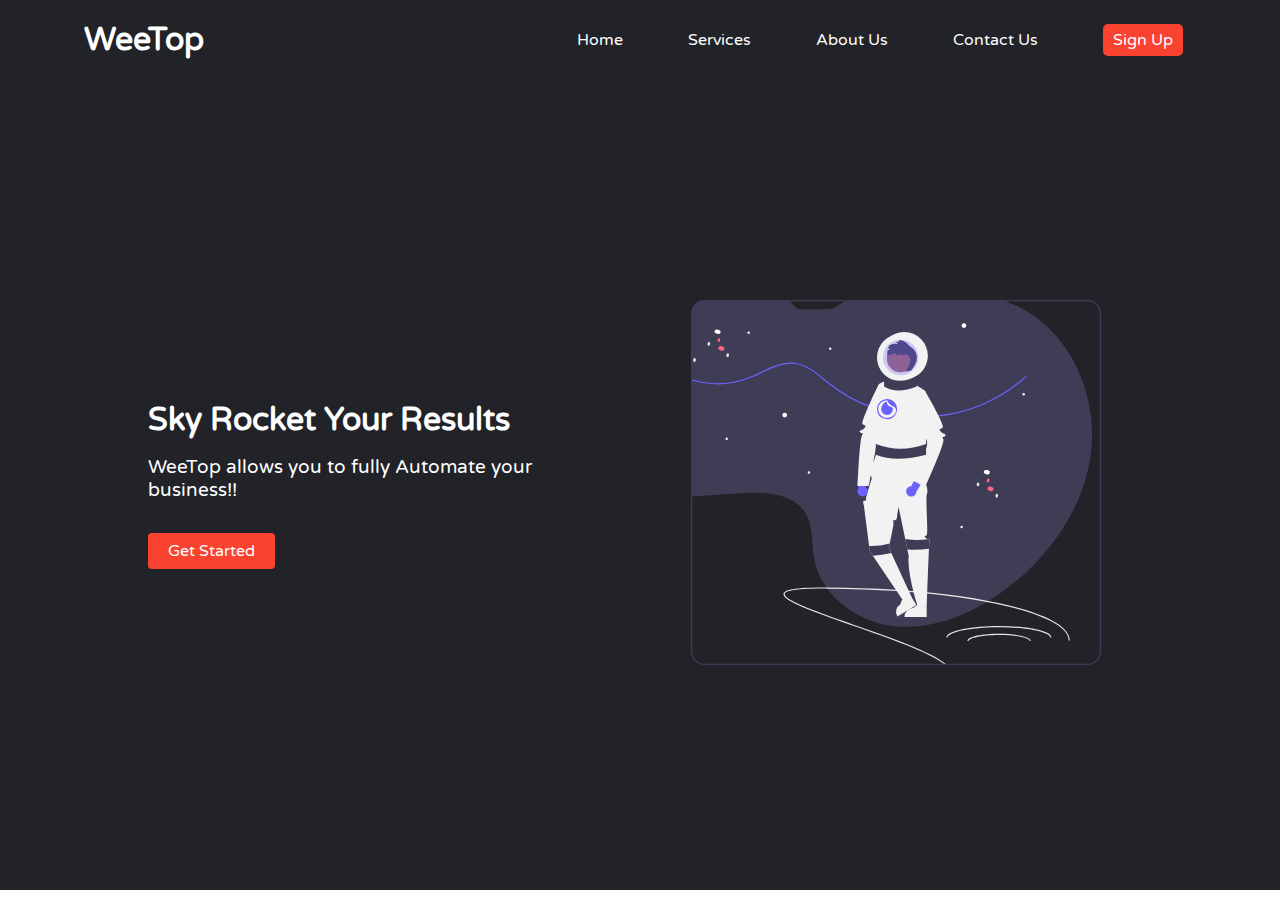
<file: day 3/index.html>
<!DOCTYPE html>
<html lang="en">

<head>
  <meta charset="UTF-8">
  <meta http-equiv="X-UA-Compatible" content="IE=edge">
  <meta name="viewport" content="width=device-width, initial-scale=1.0">
  <link rel="stylesheet" href="css/style.css">
  <link rel="preconnect" href="https://fonts.googleapis.com">
  <link rel="preconnect" href="https://fonts.gstatic.com" crossorigin>
  <link href="https://fonts.googleapis.com/css2?family=Lato&family=Varela+Round&display=swap" rel="stylesheet">
  <title>Navbar Page</title>
</head>
<body>
  <div class="nav-container">
    <nav class="navbar">
      <h1 id="navbar-logo">WeeTop</h1>
      <div class="menu-toggle" id="mobile-menu">
        <span class="bar"></span>
        <span class="bar"></span>
        <span class="bar"></span>
      </div>
      <ul class="nav-menu">
        <li><a href="#" class="nav-links">Home</a></li>
        <li><a href="#" class="nav-links">Services</a></li>
        <li><a href="#" class="nav-links">About Us</a></li>
        <li><a href="#" class="nav-links">Contact Us</a></li>
        <li><a href="#" class="nav-links nav-links-btn">Sign Up</a></li>
      </ul>
    </nav>
  </div>
  <div class="main">
    <div class="main-container">
      <div class="main-content">
        <h1>Sky Rocket Your Results</h1>
        <p>
          WeeTop allows you to fully Automate your business!!
        </p>
        <button class="main-btn"><a href="#">Get Started</a></button>
      </div>
      <div class="main-img-container">
        <img src="img/1.svg" alt="" id="main-img">
      </div>
    </div>
  </div>
<script src="js/app.js"></script>
</body>
</file>
<file: day 3/css/style.css>
@import url('content.css');


:root {
  --darkgray: #212329;
  --brightred:#F94230;
  --white:#fff;
  --lightred:#f9433dcc;
  --lightblue:#337AF1;
}

*{
  box-sizing: border-box;
  margin: 0;
  padding: 0;
  font-family: 'Lato', sans-serif;
  font-family: 'Varela Round', sans-serif;
}

.nav-container {
  width: 100%;
  background-color: var(--darkgray);

}
.navbar{
  display: grid;  
  grid-template-columns:0.2fr auto 1fr;
  align-items: center;
  height: 80px;
  width: 90%;
  max-width: 1720px;
  margin: 0 auto; 
}
#navbar-logo {
  color: var(--white);
  justify-self: start;
  margin-left: 20px;
}

#navbar-logo{
  cursor: pointer;

}
.nav-menu {
  display: grid;
  grid-template-columns: repeat(5, auto);
  list-style: none;
  text-align: center;
  width: 70%;
  justify-self: end;

}

.nav-links{
  color:var(--white);
  text-decoration: none;

}
.nav-links:hover{
  color: var(--brightred);
  transition: all 0.2s ease-out;
}

.nav-links-btn{
  background-color: var(--brightred);
  padding: 6px 10px;
  border-radius: 5px;
}
.nav-links-btn:hover{
  background-color: transparent;
  color: var(--white);
  padding: 5px 15px;
  border-radius: 4px;
  border: solid 1px var(--brightred);
  transition: all 0.3s ease-out;
}

.menu-toggle .bar{
  width: 25px; 
  height: 3px;
  margin: 5px auto;
  transition: all 0.3s ease-in-out;
  background: var(--white);
}

@media screen and (max-width:768px) {
  .nav-container{
    position: relative;
  }

  .nav-menu{
    display: grid;
    grid-template-columns: auto;
    background: var(--brightred);
    margin: 0;
    width: 100%;
    position: absolute;
    top: 80px;
    left:-100%;
    opacity: 0;
    transition: all 0.5s ease;

  }
  
  #nav-logo{
    margin-left: 20px;
  }
  .nav-menu.active {
    background: var(--darkgray);
    left: 0;
    opacity: 1;
    transition: all 0.5s ease;
  }
  .nav-links {
    text-align: center;
    line-height: 60px;
    width: 100%;
    display: table;  
  }
  .nav-links:hover{
    background-color: var(--brightred);
    color: var(--white);
    transition: all 0.4s ease-out;

  }
  .navbar{
    width: 100%;
  }
  .nav-links-btn{
    border:none;
    padding: 0;
    border-radius: 0;
    background-color:var(--darkgray) ;
    color: var(--white);
    transition: all 0.4s ease-out;
  }

  .nav-links-btn:hover{
    border: none;
    padding: 0;
    border-radius: 0;
    background-color:var(--brightred) ;
    color: var(--white);
    transition: all 0.4s ease-out;
  }
  #mobile-menu{
    position: absolute;
    top: 20%;
    right: 5%;
    transform: translate(5%, 20%);
  }
  .menu-toggle .bar {
    display: block;
    cursor: pointer;
  }

  .menu-toggle:hover{
    cursor: pointer;
  }
  #mobile-menu.is-active .bar:nth-child(2) {
  
    opacity:0;
  }
  #mobile-menu.is-active .bar:nth-child(1) {
    transform: translateY(8px) rotate(45deg);
  }
  #mobile-menu.is-active .bar:nth-child(3) {
    transform: translateY(-8px) rotate(-45deg);
  
  }
}
</file>
